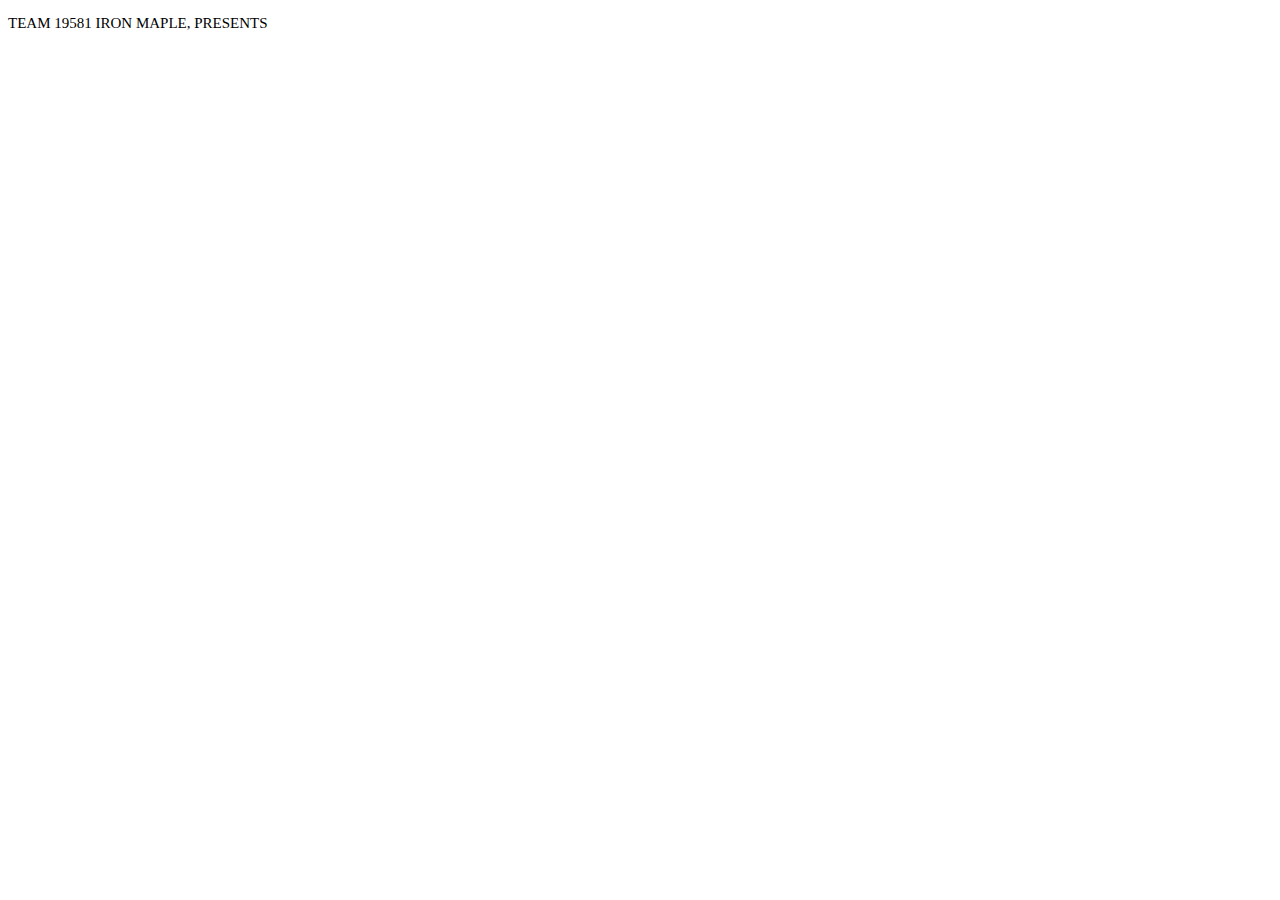
<file: PathSketcher/index.html>
<!DOCTYPE html>
<html lang="en">
<head>
    <meta charset="UTF-8">
    <meta name="viewport" content="width=device-width, initial-scale=1.0">
    <title>PathSketcher for CENTERSTAGE</title>
    <link rel="stylesheet" href="style.css">
</head>
<body>
    <p class="signiture">TEAM 19581 IRON MAPLE, PRESENTS</p>
</body>
<script src="./script.js"></script>
</html>
</file>
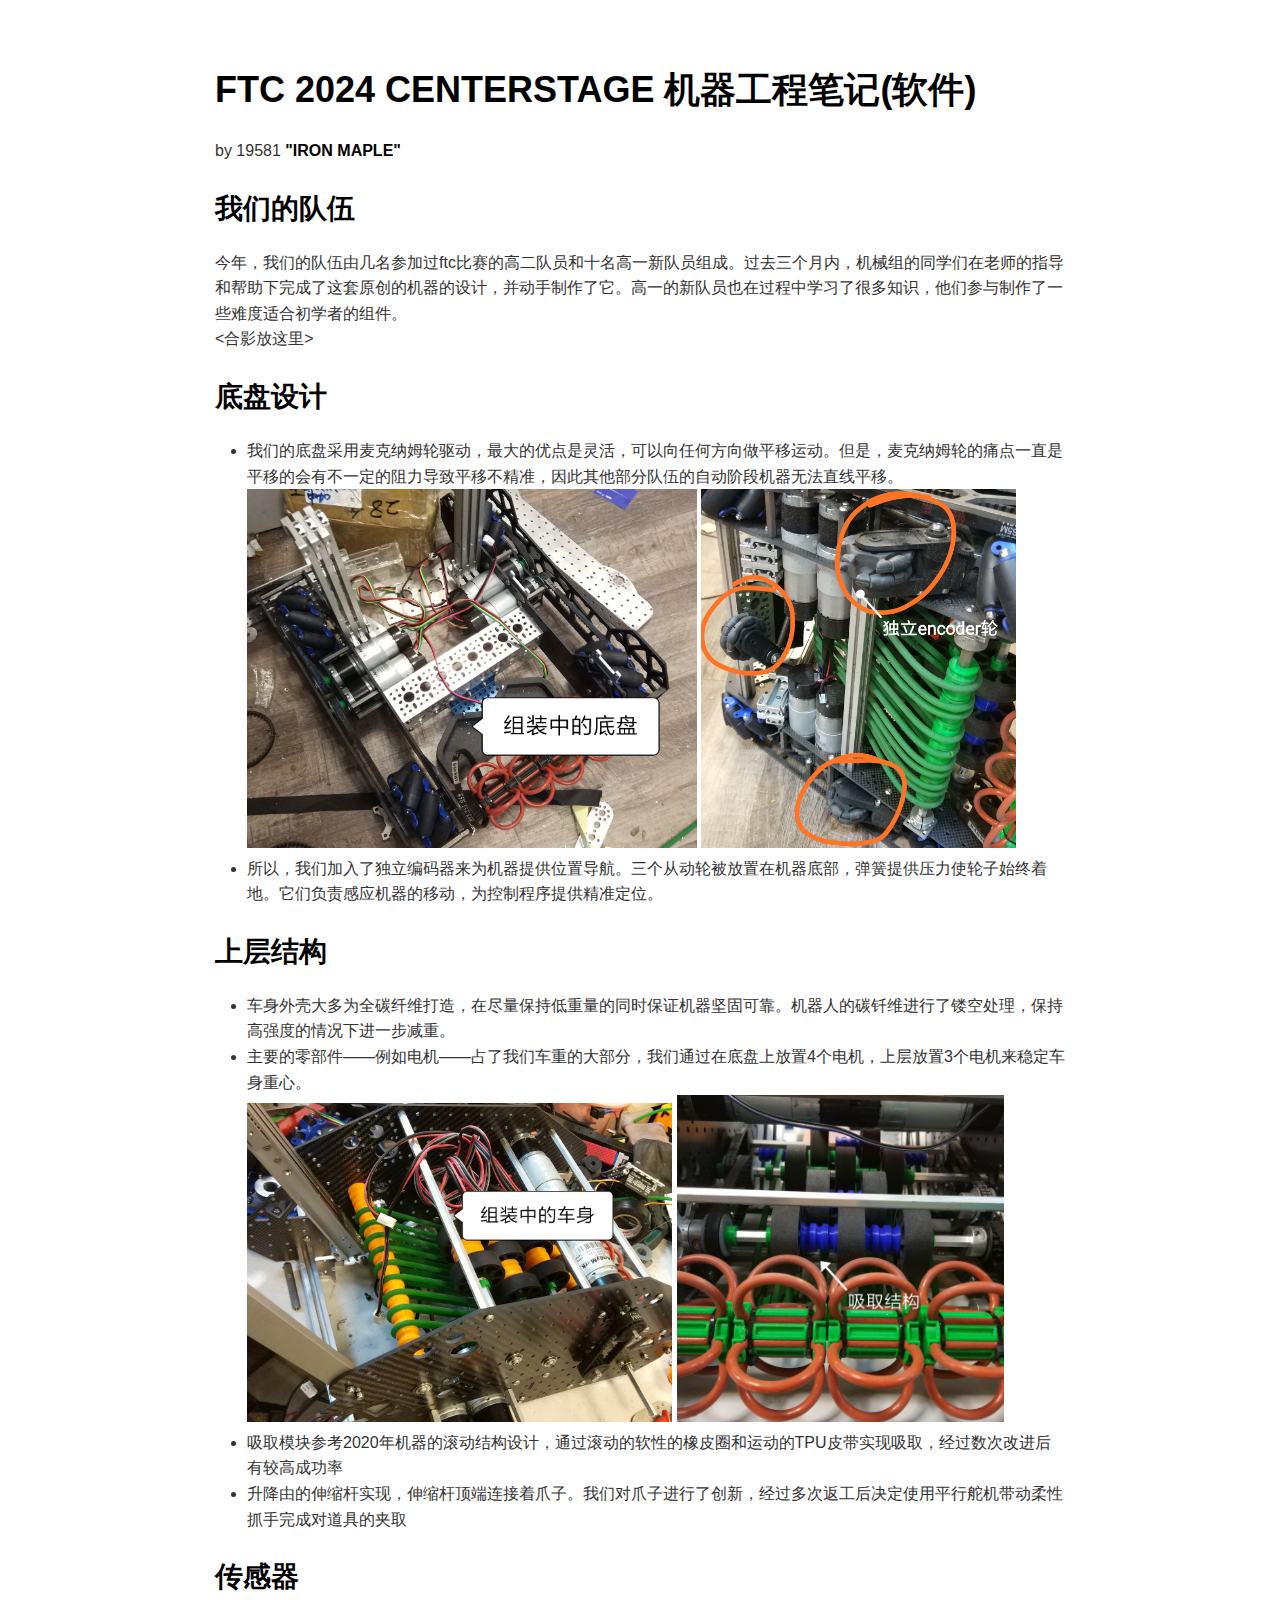
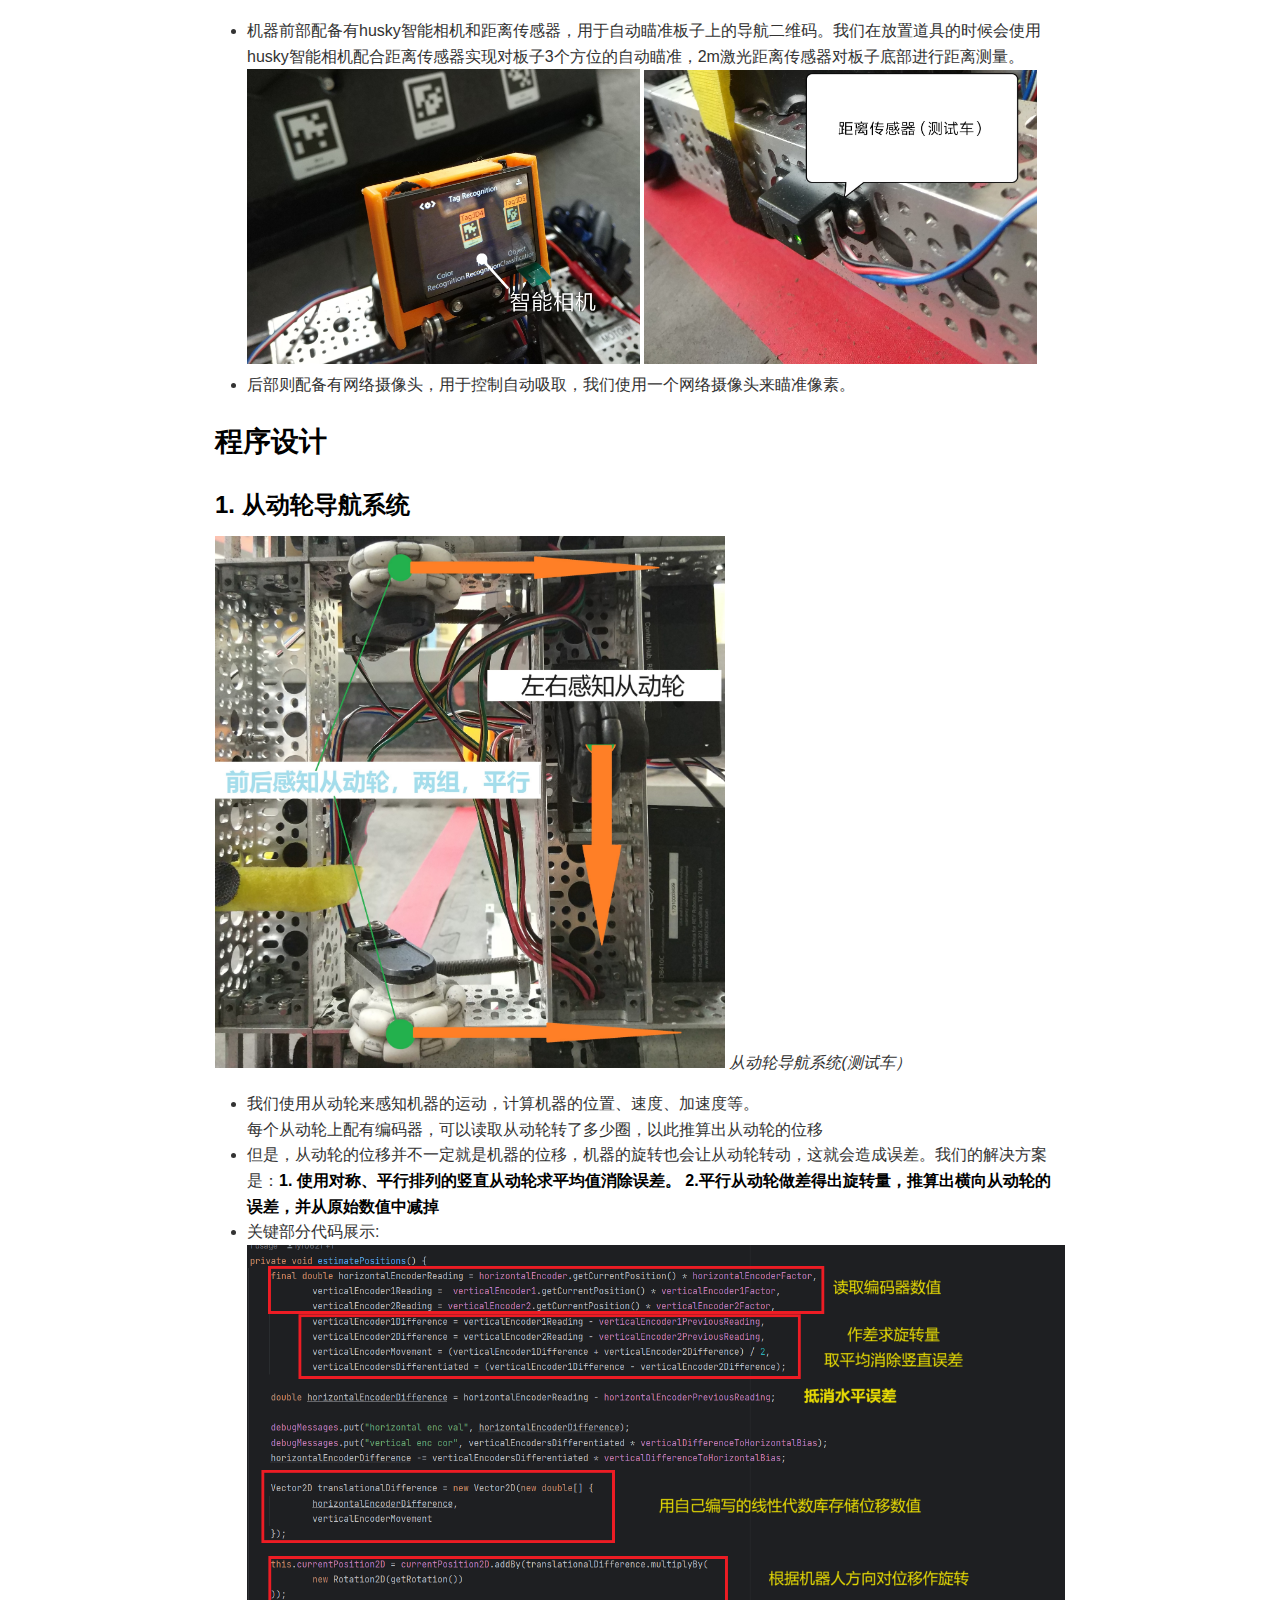
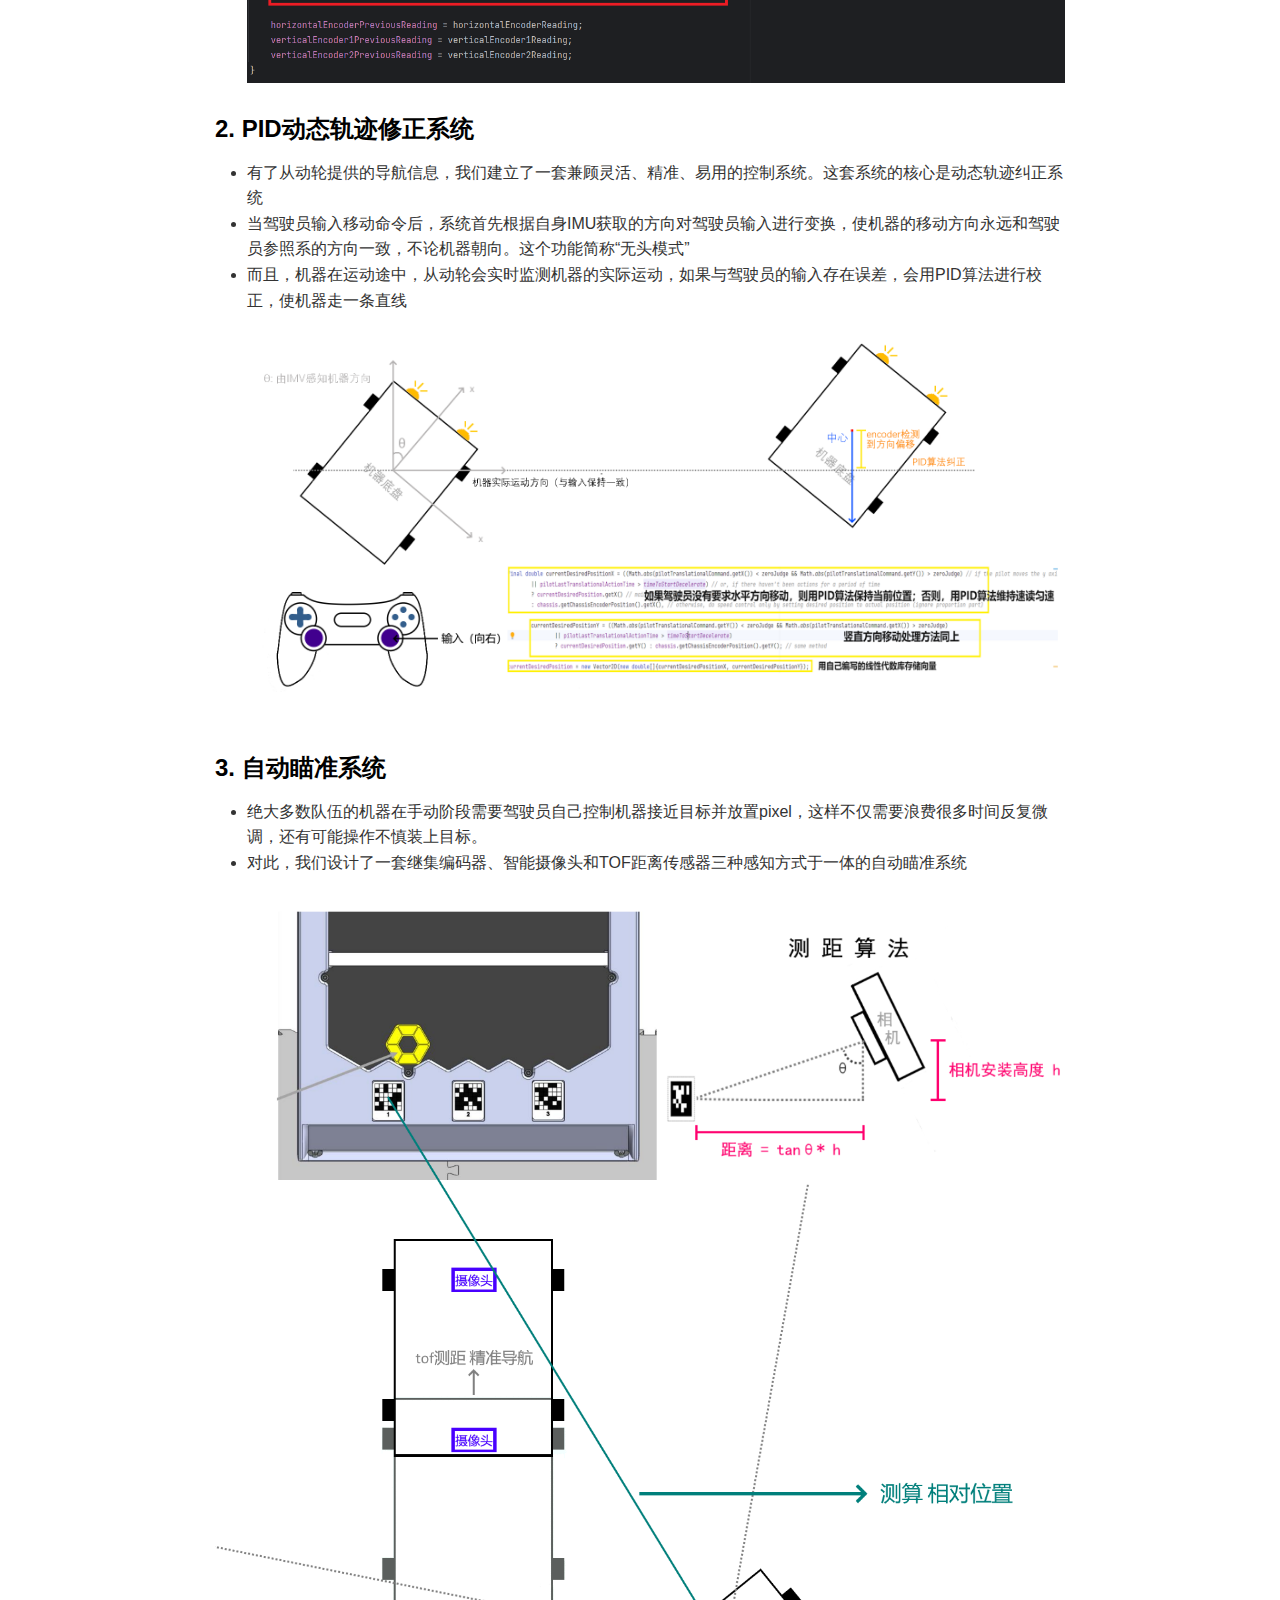
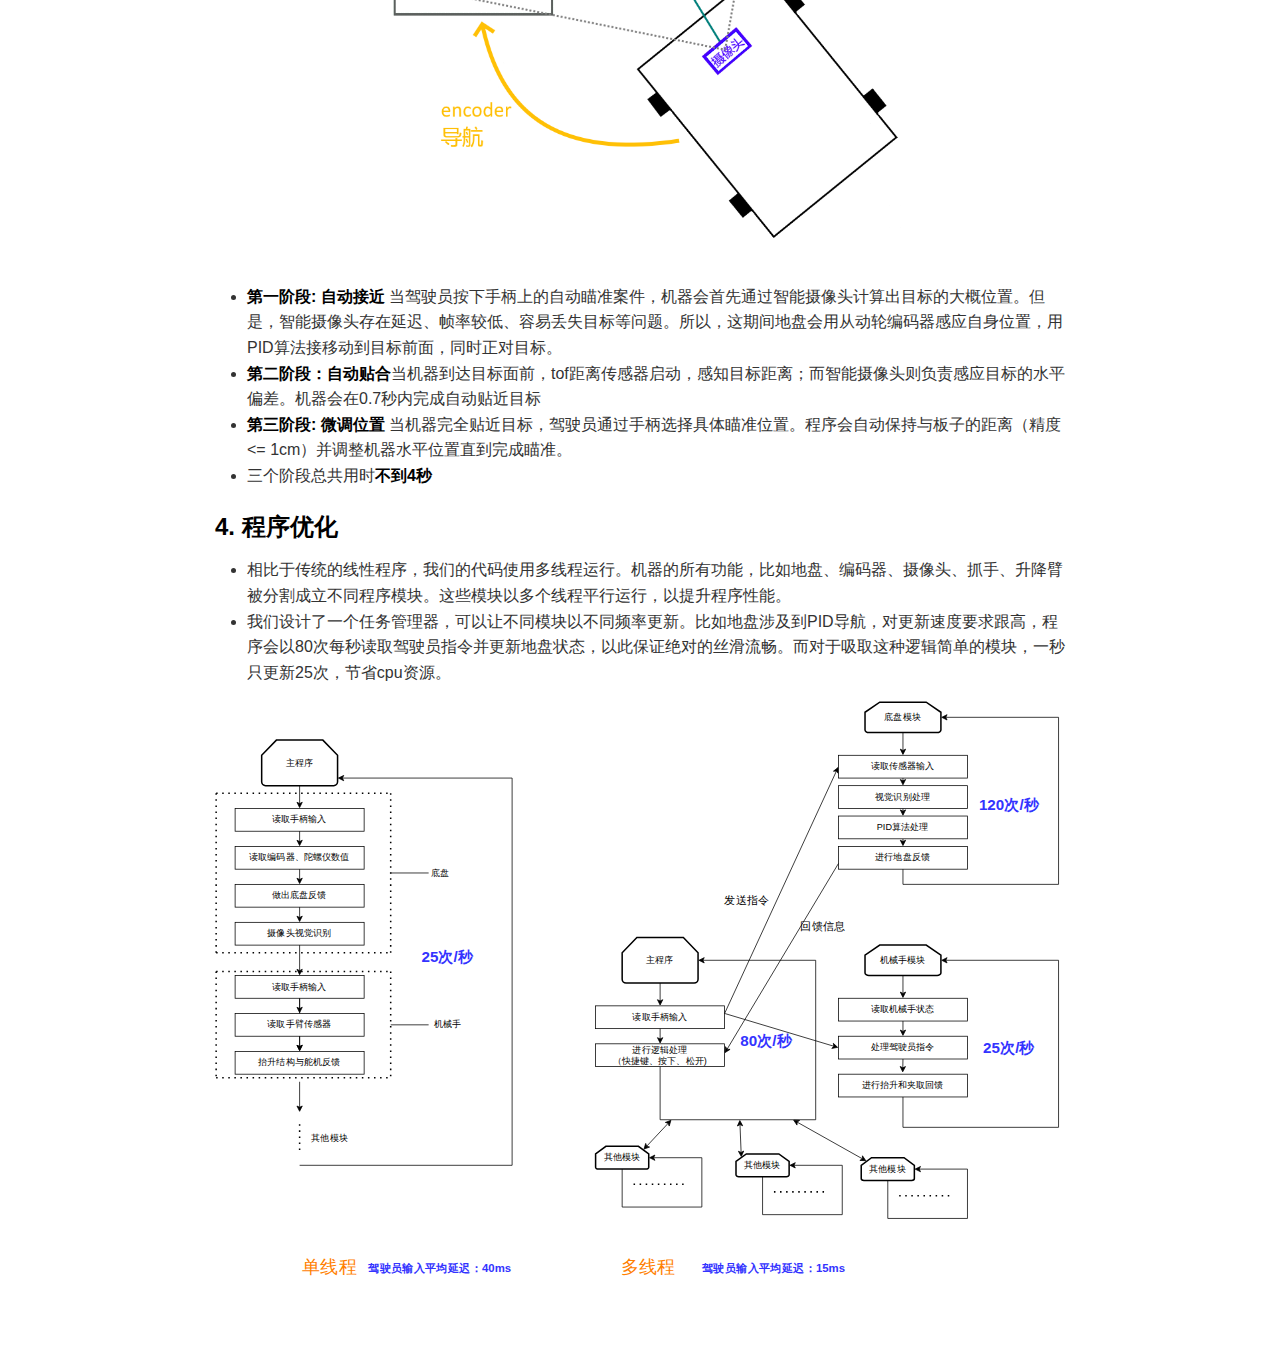
<file: doc/engineering jurnal.html>
<!DOCTYPE html><html><head>
      <title>engineering jurnal</title>
      <meta charset="utf-8">
      <meta name="viewport" content="width=device-width, initial-scale=1.0">
      
      <link rel="stylesheet" href="file:///c:\Users\Sam\.vscode\extensions\shd101wyy.markdown-preview-enhanced-0.8.10\crossnote\dependencies\katex\katex.min.css">
      
      
      
      
      
      <style>
      code[class*=language-],pre[class*=language-]{color:#333;background:0 0;font-family:Consolas,"Liberation Mono",Menlo,Courier,monospace;text-align:left;white-space:pre;word-spacing:normal;word-break:normal;word-wrap:normal;line-height:1.4;-moz-tab-size:8;-o-tab-size:8;tab-size:8;-webkit-hyphens:none;-moz-hyphens:none;-ms-hyphens:none;hyphens:none}pre[class*=language-]{padding:.8em;overflow:auto;border-radius:3px;background:#f5f5f5}:not(pre)>code[class*=language-]{padding:.1em;border-radius:.3em;white-space:normal;background:#f5f5f5}.token.blockquote,.token.comment{color:#969896}.token.cdata{color:#183691}.token.doctype,.token.macro.property,.token.punctuation,.token.variable{color:#333}.token.builtin,.token.important,.token.keyword,.token.operator,.token.rule{color:#a71d5d}.token.attr-value,.token.regex,.token.string,.token.url{color:#183691}.token.atrule,.token.boolean,.token.code,.token.command,.token.constant,.token.entity,.token.number,.token.property,.token.symbol{color:#0086b3}.token.prolog,.token.selector,.token.tag{color:#63a35c}.token.attr-name,.token.class,.token.class-name,.token.function,.token.id,.token.namespace,.token.pseudo-class,.token.pseudo-element,.token.url-reference .token.variable{color:#795da3}.token.entity{cursor:help}.token.title,.token.title .token.punctuation{font-weight:700;color:#1d3e81}.token.list{color:#ed6a43}.token.inserted{background-color:#eaffea;color:#55a532}.token.deleted{background-color:#ffecec;color:#bd2c00}.token.bold{font-weight:700}.token.italic{font-style:italic}.language-json .token.property{color:#183691}.language-markup .token.tag .token.punctuation{color:#333}.language-css .token.function,code.language-css{color:#0086b3}.language-yaml .token.atrule{color:#63a35c}code.language-yaml{color:#183691}.language-ruby .token.function{color:#333}.language-markdown .token.url{color:#795da3}.language-makefile .token.symbol{color:#795da3}.language-makefile .token.variable{color:#183691}.language-makefile .token.builtin{color:#0086b3}.language-bash .token.keyword{color:#0086b3}pre[data-line]{position:relative;padding:1em 0 1em 3em}pre[data-line] .line-highlight-wrapper{position:absolute;top:0;left:0;background-color:transparent;display:block;width:100%}pre[data-line] .line-highlight{position:absolute;left:0;right:0;padding:inherit 0;margin-top:1em;background:hsla(24,20%,50%,.08);background:linear-gradient(to right,hsla(24,20%,50%,.1) 70%,hsla(24,20%,50%,0));pointer-events:none;line-height:inherit;white-space:pre}pre[data-line] .line-highlight:before,pre[data-line] .line-highlight[data-end]:after{content:attr(data-start);position:absolute;top:.4em;left:.6em;min-width:1em;padding:0 .5em;background-color:hsla(24,20%,50%,.4);color:#f4f1ef;font:bold 65%/1.5 sans-serif;text-align:center;vertical-align:.3em;border-radius:999px;text-shadow:none;box-shadow:0 1px #fff}pre[data-line] .line-highlight[data-end]:after{content:attr(data-end);top:auto;bottom:.4em}html body{font-family:'Helvetica Neue',Helvetica,'Segoe UI',Arial,freesans,sans-serif;font-size:16px;line-height:1.6;color:#333;background-color:#fff;overflow:initial;box-sizing:border-box;word-wrap:break-word}html body>:first-child{margin-top:0}html body h1,html body h2,html body h3,html body h4,html body h5,html body h6{line-height:1.2;margin-top:1em;margin-bottom:16px;color:#000}html body h1{font-size:2.25em;font-weight:300;padding-bottom:.3em}html body h2{font-size:1.75em;font-weight:400;padding-bottom:.3em}html body h3{font-size:1.5em;font-weight:500}html body h4{font-size:1.25em;font-weight:600}html body h5{font-size:1.1em;font-weight:600}html body h6{font-size:1em;font-weight:600}html body h1,html body h2,html body h3,html body h4,html body h5{font-weight:600}html body h5{font-size:1em}html body h6{color:#5c5c5c}html body strong{color:#000}html body del{color:#5c5c5c}html body a:not([href]){color:inherit;text-decoration:none}html body a{color:#08c;text-decoration:none}html body a:hover{color:#00a3f5;text-decoration:none}html body img{max-width:100%}html body>p{margin-top:0;margin-bottom:16px;word-wrap:break-word}html body>ol,html body>ul{margin-bottom:16px}html body ol,html body ul{padding-left:2em}html body ol.no-list,html body ul.no-list{padding:0;list-style-type:none}html body ol ol,html body ol ul,html body ul ol,html body ul ul{margin-top:0;margin-bottom:0}html body li{margin-bottom:0}html body li.task-list-item{list-style:none}html body li>p{margin-top:0;margin-bottom:0}html body .task-list-item-checkbox{margin:0 .2em .25em -1.8em;vertical-align:middle}html body .task-list-item-checkbox:hover{cursor:pointer}html body blockquote{margin:16px 0;font-size:inherit;padding:0 15px;color:#5c5c5c;background-color:#f0f0f0;border-left:4px solid #d6d6d6}html body blockquote>:first-child{margin-top:0}html body blockquote>:last-child{margin-bottom:0}html body hr{height:4px;margin:32px 0;background-color:#d6d6d6;border:0 none}html body table{margin:10px 0 15px 0;border-collapse:collapse;border-spacing:0;display:block;width:100%;overflow:auto;word-break:normal;word-break:keep-all}html body table th{font-weight:700;color:#000}html body table td,html body table th{border:1px solid #d6d6d6;padding:6px 13px}html body dl{padding:0}html body dl dt{padding:0;margin-top:16px;font-size:1em;font-style:italic;font-weight:700}html body dl dd{padding:0 16px;margin-bottom:16px}html body code{font-family:Menlo,Monaco,Consolas,'Courier New',monospace;font-size:.85em;color:#000;background-color:#f0f0f0;border-radius:3px;padding:.2em 0}html body code::after,html body code::before{letter-spacing:-.2em;content:'\00a0'}html body pre>code{padding:0;margin:0;word-break:normal;white-space:pre;background:0 0;border:0}html body .highlight{margin-bottom:16px}html body .highlight pre,html body pre{padding:1em;overflow:auto;line-height:1.45;border:#d6d6d6;border-radius:3px}html body .highlight pre{margin-bottom:0;word-break:normal}html body pre code,html body pre tt{display:inline;max-width:initial;padding:0;margin:0;overflow:initial;line-height:inherit;word-wrap:normal;background-color:transparent;border:0}html body pre code:after,html body pre code:before,html body pre tt:after,html body pre tt:before{content:normal}html body blockquote,html body dl,html body ol,html body p,html body pre,html body ul{margin-top:0;margin-bottom:16px}html body kbd{color:#000;border:1px solid #d6d6d6;border-bottom:2px solid #c7c7c7;padding:2px 4px;background-color:#f0f0f0;border-radius:3px}@media print{html body{background-color:#fff}html body h1,html body h2,html body h3,html body h4,html body h5,html body h6{color:#000;page-break-after:avoid}html body blockquote{color:#5c5c5c}html body pre{page-break-inside:avoid}html body table{display:table}html body img{display:block;max-width:100%;max-height:100%}html body code,html body pre{word-wrap:break-word;white-space:pre}}.markdown-preview{width:100%;height:100%;box-sizing:border-box}.markdown-preview ul{list-style:disc}.markdown-preview ul ul{list-style:circle}.markdown-preview ul ul ul{list-style:square}.markdown-preview ol{list-style:decimal}.markdown-preview ol ol,.markdown-preview ul ol{list-style-type:lower-roman}.markdown-preview ol ol ol,.markdown-preview ol ul ol,.markdown-preview ul ol ol,.markdown-preview ul ul ol{list-style-type:lower-alpha}.markdown-preview .newpage,.markdown-preview .pagebreak{page-break-before:always}.markdown-preview pre.line-numbers{position:relative;padding-left:3.8em;counter-reset:linenumber}.markdown-preview pre.line-numbers>code{position:relative}.markdown-preview pre.line-numbers .line-numbers-rows{position:absolute;pointer-events:none;top:1em;font-size:100%;left:0;width:3em;letter-spacing:-1px;border-right:1px solid #999;-webkit-user-select:none;-moz-user-select:none;-ms-user-select:none;user-select:none}.markdown-preview pre.line-numbers .line-numbers-rows>span{pointer-events:none;display:block;counter-increment:linenumber}.markdown-preview pre.line-numbers .line-numbers-rows>span:before{content:counter(linenumber);color:#999;display:block;padding-right:.8em;text-align:right}.markdown-preview .mathjax-exps .MathJax_Display{text-align:center!important}.markdown-preview:not([data-for=preview]) .code-chunk .code-chunk-btn-group{display:none}.markdown-preview:not([data-for=preview]) .code-chunk .status{display:none}.markdown-preview:not([data-for=preview]) .code-chunk .output-div{margin-bottom:16px}.markdown-preview .md-toc{padding:0}.markdown-preview .md-toc .md-toc-link-wrapper .md-toc-link{display:inline;padding:.25rem 0}.markdown-preview .md-toc .md-toc-link-wrapper .md-toc-link div,.markdown-preview .md-toc .md-toc-link-wrapper .md-toc-link p{display:inline}.markdown-preview .md-toc .md-toc-link-wrapper.highlighted .md-toc-link{font-weight:800}.scrollbar-style::-webkit-scrollbar{width:8px}.scrollbar-style::-webkit-scrollbar-track{border-radius:10px;background-color:transparent}.scrollbar-style::-webkit-scrollbar-thumb{border-radius:5px;background-color:rgba(150,150,150,.66);border:4px solid rgba(150,150,150,.66);background-clip:content-box}html body[for=html-export]:not([data-presentation-mode]){position:relative;width:100%;height:100%;top:0;left:0;margin:0;padding:0;overflow:auto}html body[for=html-export]:not([data-presentation-mode]) .markdown-preview{position:relative;top:0;min-height:100vh}@media screen and (min-width:914px){html body[for=html-export]:not([data-presentation-mode]) .markdown-preview{padding:2em calc(50% - 457px + 2em)}}@media screen and (max-width:914px){html body[for=html-export]:not([data-presentation-mode]) .markdown-preview{padding:2em}}@media screen and (max-width:450px){html body[for=html-export]:not([data-presentation-mode]) .markdown-preview{font-size:14px!important;padding:1em}}@media print{html body[for=html-export]:not([data-presentation-mode]) #sidebar-toc-btn{display:none}}html body[for=html-export]:not([data-presentation-mode]) #sidebar-toc-btn{position:fixed;bottom:8px;left:8px;font-size:28px;cursor:pointer;color:inherit;z-index:99;width:32px;text-align:center;opacity:.4}html body[for=html-export]:not([data-presentation-mode])[html-show-sidebar-toc] #sidebar-toc-btn{opacity:1}html body[for=html-export]:not([data-presentation-mode])[html-show-sidebar-toc] .md-sidebar-toc{position:fixed;top:0;left:0;width:300px;height:100%;padding:32px 0 48px 0;font-size:14px;box-shadow:0 0 4px rgba(150,150,150,.33);box-sizing:border-box;overflow:auto;background-color:inherit}html body[for=html-export]:not([data-presentation-mode])[html-show-sidebar-toc] .md-sidebar-toc::-webkit-scrollbar{width:8px}html body[for=html-export]:not([data-presentation-mode])[html-show-sidebar-toc] .md-sidebar-toc::-webkit-scrollbar-track{border-radius:10px;background-color:transparent}html body[for=html-export]:not([data-presentation-mode])[html-show-sidebar-toc] .md-sidebar-toc::-webkit-scrollbar-thumb{border-radius:5px;background-color:rgba(150,150,150,.66);border:4px solid rgba(150,150,150,.66);background-clip:content-box}html body[for=html-export]:not([data-presentation-mode])[html-show-sidebar-toc] .md-sidebar-toc a{text-decoration:none}html body[for=html-export]:not([data-presentation-mode])[html-show-sidebar-toc] .md-sidebar-toc .md-toc{padding:0 16px}html body[for=html-export]:not([data-presentation-mode])[html-show-sidebar-toc] .md-sidebar-toc .md-toc .md-toc-link-wrapper .md-toc-link{display:inline;padding:.25rem 0}html body[for=html-export]:not([data-presentation-mode])[html-show-sidebar-toc] .md-sidebar-toc .md-toc .md-toc-link-wrapper .md-toc-link div,html body[for=html-export]:not([data-presentation-mode])[html-show-sidebar-toc] .md-sidebar-toc .md-toc .md-toc-link-wrapper .md-toc-link p{display:inline}html body[for=html-export]:not([data-presentation-mode])[html-show-sidebar-toc] .md-sidebar-toc .md-toc .md-toc-link-wrapper.highlighted .md-toc-link{font-weight:800}html body[for=html-export]:not([data-presentation-mode])[html-show-sidebar-toc] .markdown-preview{left:300px;width:calc(100% - 300px);padding:2em calc(50% - 457px - 300px / 2);margin:0;box-sizing:border-box}@media screen and (max-width:1274px){html body[for=html-export]:not([data-presentation-mode])[html-show-sidebar-toc] .markdown-preview{padding:2em}}@media screen and (max-width:450px){html body[for=html-export]:not([data-presentation-mode])[html-show-sidebar-toc] .markdown-preview{width:100%}}html body[for=html-export]:not([data-presentation-mode]):not([html-show-sidebar-toc]) .markdown-preview{left:50%;transform:translateX(-50%)}html body[for=html-export]:not([data-presentation-mode]):not([html-show-sidebar-toc]) .md-sidebar-toc{display:none}
/* Please visit the URL below for more information: */
/*   https://shd101wyy.github.io/markdown-preview-enhanced/#/customize-css */

      </style>
      <!-- The content below will be included at the end of the <head> element. --><script type="text/javascript">
  document.addEventListener("DOMContentLoaded", function () {
    // your code here
  });
</script></head><body for="html-export">
    
    
      <div class="crossnote markdown-preview  ">
      
<h1 id="ftc-2024-centerstage-机器工程笔记软件">FTC 2024 CENTERSTAGE 机器工程笔记(软件) </h1>
<p>by 19581 <strong>"IRON MAPLE"</strong></p>
<h2 id="我们的队伍">我们的队伍 </h2>
<p>今年，我们的队伍由几名参加过ftc比赛的高二队员和十名高一新队员组成。过去三个月内，机械组的同学们在老师的指导和帮助下完成了这套原创的机器的设计，并动手制作了它。高一的新队员也在过程中学习了很多知识，他们参与制作了一些难度适合初学者的组件。<br>
&lt;合影放这里&gt;</p>
<h2 id="底盘设计">底盘设计 </h2>
<ul>
<li>我们的底盘采用麦克纳姆轮驱动，最大的优点是灵活，可以向任何方向做平移运动。但是，麦克纳姆轮的痛点一直是平移的会有不一定的阻力导致平移不精准，因此其他部分队伍的自动阶段机器无法直线平移。<br>
<img src="wheels-1.jpg" width="55%"> <img src="media/encoders.jpg" width="38.5%"></li>
<li>所以，我们加入了独立编码器来为机器提供位置导航。三个从动轮被放置在机器底部，弹簧提供压力使轮子始终着地。它们负责感应机器的移动，为控制程序提供精准定位。</li>
</ul>
<h2 id="上层结构">上层结构 </h2>
<ul>
<li>车身外壳大多为全碳纤维打造，在尽量保持低重量的同时保证机器坚固可靠。机器人的碳钎维进行了镂空处理，保持高强度的情况下进一步减重。</li>
<li>主要的零部件——例如电机——占了我们车重的大部分，我们通过在底盘上放置4个电机，上层放置3个电机来稳定车身重心。<br>
<img src="media/body.jpg" width="52%"> <img src="intake.jpg" width="40%"></li>
<li>吸取模块参考2020年机器的滚动结构设计，通过滚动的软性的橡皮圈和运动的TPU皮带实现吸取，经过数次改进后有较高成功率</li>
<li>升降由的伸缩杆实现，伸缩杆顶端连接着爪子。我们对爪子进行了创新，经过多次返工后决定使用平行舵机带动柔性抓手完成对道具的夹取</li>
</ul>
<h2 id="传感器">传感器 </h2>
<ul>
<li>机器前部配备有husky智能相机和距离传感器，用于自动瞄准板子上的导航二维码。我们在放置道具的时候会使用husky智能相机配合距离传感器实现对板子3个方位的自动瞄准，2m激光距离传感器对板子底部进行距离测量。<br>
<img src="camera.jpg" width="48%"> <img src="tof sensor.jpg" width="48%"></li>
<li>后部则配备有网络摄像头，用于控制自动吸取，我们使用一个网络摄像头来瞄准像素。</li>
</ul>
<h2 id="程序设计">程序设计 </h2>
<h3 id="1-从动轮导航系统">1. 从动轮导航系统 </h3>
<p><img src="encoder algorithm.jpg" width="60%"> <em>从动轮导航系统(测试车）</em></p>
<ul>
<li>我们使用从动轮来感知机器的运动，计算机器的位置、速度、加速度等。<br>
每个从动轮上配有编码器，可以读取从动轮转了多少圈，以此推算出从动轮的位移</li>
<li>但是，从动轮的位移并不一定就是机器的位移，机器的旋转也会让从动轮转动，这就会造成误差。我们的解决方案是：<strong>1. 使用对称、平行排列的竖直从动轮求平均值消除误差。 2.平行从动轮做差得出旋转量，推算出横向从动轮的误差，并从原始数值中减掉</strong></li>
<li>关键部分代码展示:<br>
<img src="encoder%20code%20preview.png" alt="Alt text"></li>
</ul>
<h3 id="2-pid动态轨迹修正系统">2. PID动态轨迹修正系统 </h3>
<ul>
<li>
<p>有了从动轮提供的导航信息，我们建立了一套兼顾灵活、精准、易用的控制系统。这套系统的核心是动态轨迹纠正系统</p>
</li>
<li>
<p>当驾驶员输入移动命令后，系统首先根据自身IMU获取的方向对驾驶员输入进行变换，使机器的移动方向永远和驾驶员参照系的方向一致，不论机器朝向。这个功能简称“无头模式”</p>
</li>
<li>
<p>而且，机器在运动途中，从动轮会实时监测机器的实际运动，如果与驾驶员的输入存在误差，会用PID算法进行校正，使机器走一条直线<br>
<img src="encoder-assisted%20drive-1.png" alt="Alt text"></p>
</li>
</ul>
<h3 id="3-自动瞄准系统">3. 自动瞄准系统 </h3>
<ul>
<li>绝大多数队伍的机器在手动阶段需要驾驶员自己控制机器接近目标并放置pixel，这样不仅需要浪费很多时间反复微调，还有可能操作不慎装上目标。</li>
<li>对此，我们设计了一套继集编码器、智能摄像头和TOF距离传感器三种感知方式于一体的自动瞄准系统</li>
</ul>
<p><img src="visual%20nav.png" alt="Alt text"></p>
<ul>
<li><strong>第一阶段: 自动接近</strong> 当驾驶员按下手柄上的自动瞄准案件，机器会首先通过智能摄像头计算出目标的大概位置。但是，智能摄像头存在延迟、帧率较低、容易丢失目标等问题。所以，这期间地盘会用从动轮编码器感应自身位置，用PID算法接移动到目标前面，同时正对目标。</li>
<li><strong>第二阶段：自动贴合</strong>当机器到达目标面前，tof距离传感器启动，感知目标距离；而智能摄像头则负责感应目标的水平偏差。机器会在0.7秒内完成自动贴近目标</li>
<li><strong>第三阶段: 微调位置</strong> 当机器完全贴近目标，驾驶员通过手柄选择具体瞄准位置。程序会自动保持与板子的距离（精度 &lt;= 1cm）并调整机器水平位置直到完成瞄准。</li>
<li>三个阶段总共用时<strong>不到4秒</strong></li>
</ul>
<h3 id="4-程序优化">4. 程序优化 </h3>
<ul>
<li>相比于传统的线性程序，我们的代码使用多线程运行。机器的所有功能，比如地盘、编码器、摄像头、抓手、升降臂被分割成立不同程序模块。这些模块以多个线程平行运行，以提升程序性能。</li>
<li>我们设计了一个任务管理器，可以让不同模块以不同频率更新。比如地盘涉及到PID导航，对更新速度要求跟高，程序会以80次每秒读取驾驶员指令并更新地盘状态，以此保证绝对的丝滑流畅。而对于吸取这种逻辑简单的模块，一秒只更新25次，节省cpu资源。</li>
</ul>
<p><img src="[data-uri]" alt="Alt text"></p>

      </div>
      
      
    
    
    
    
    
    
  
    </body></html>
</file>
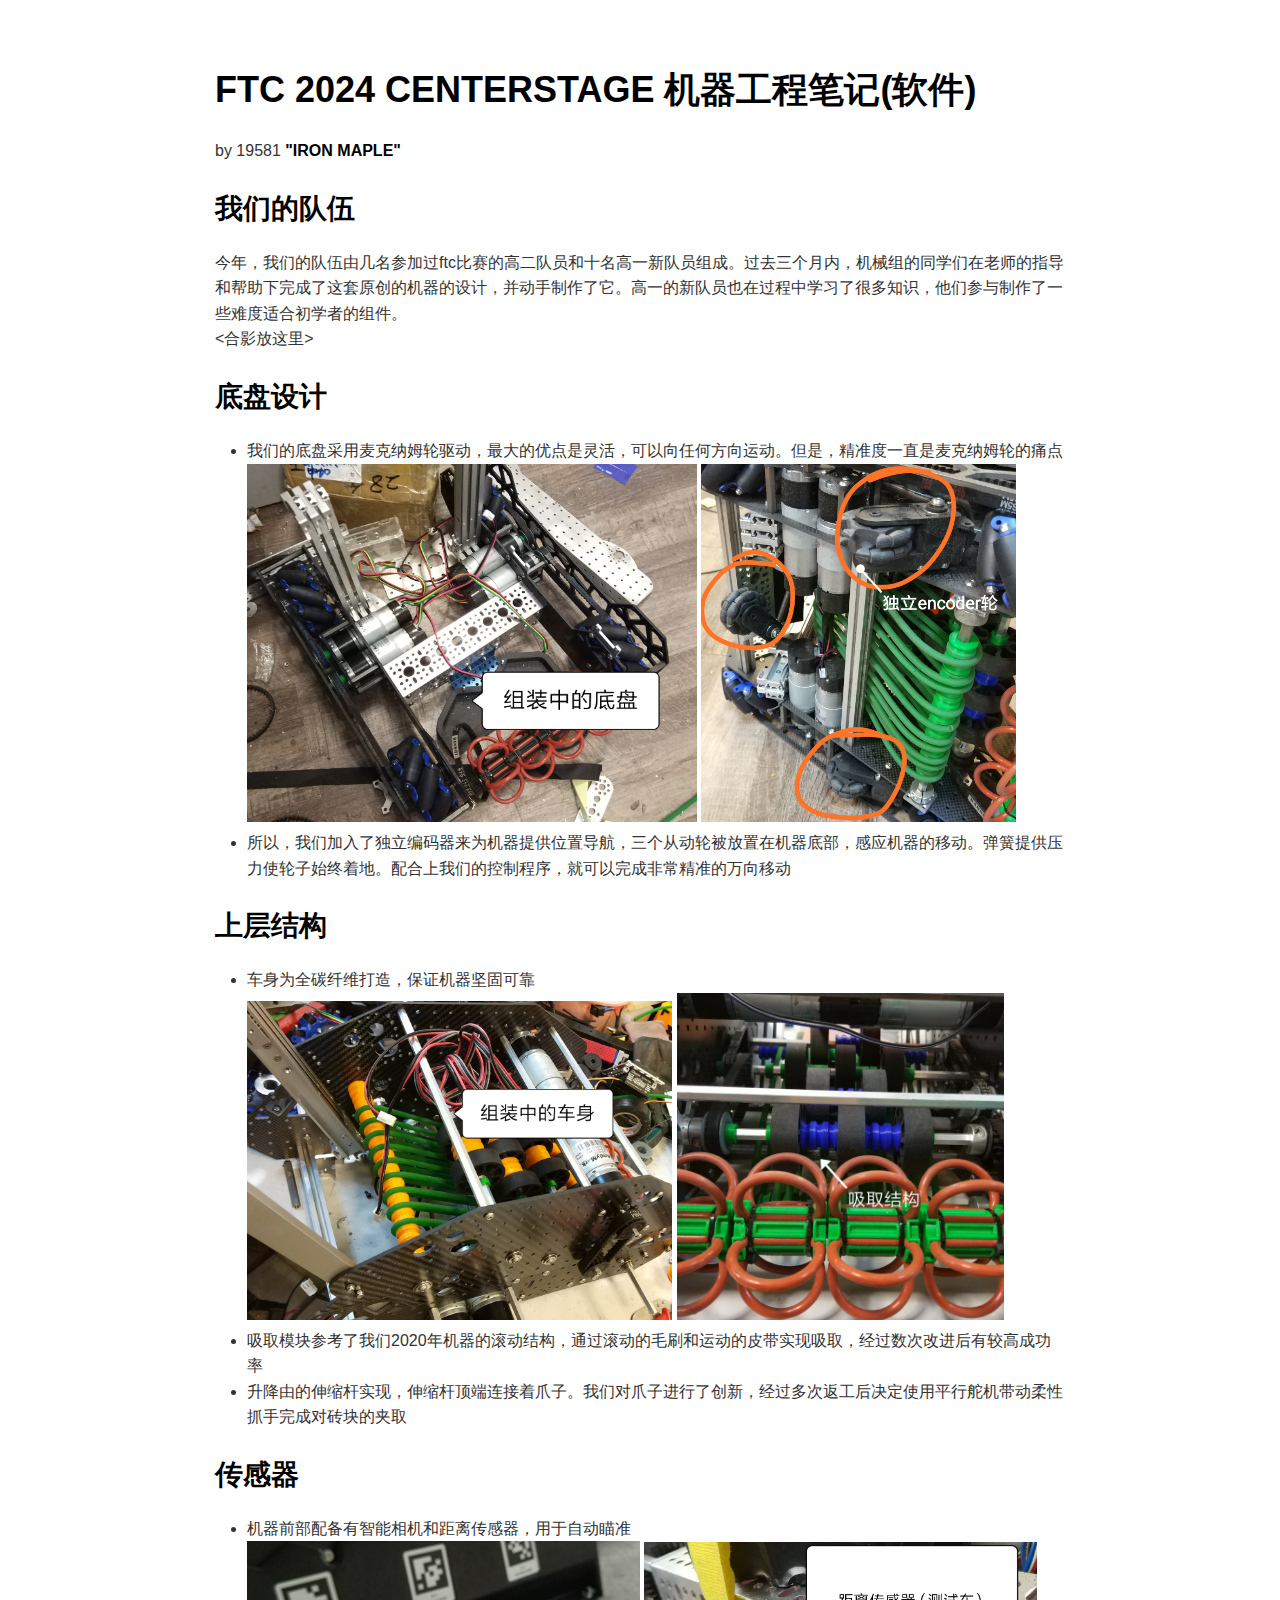
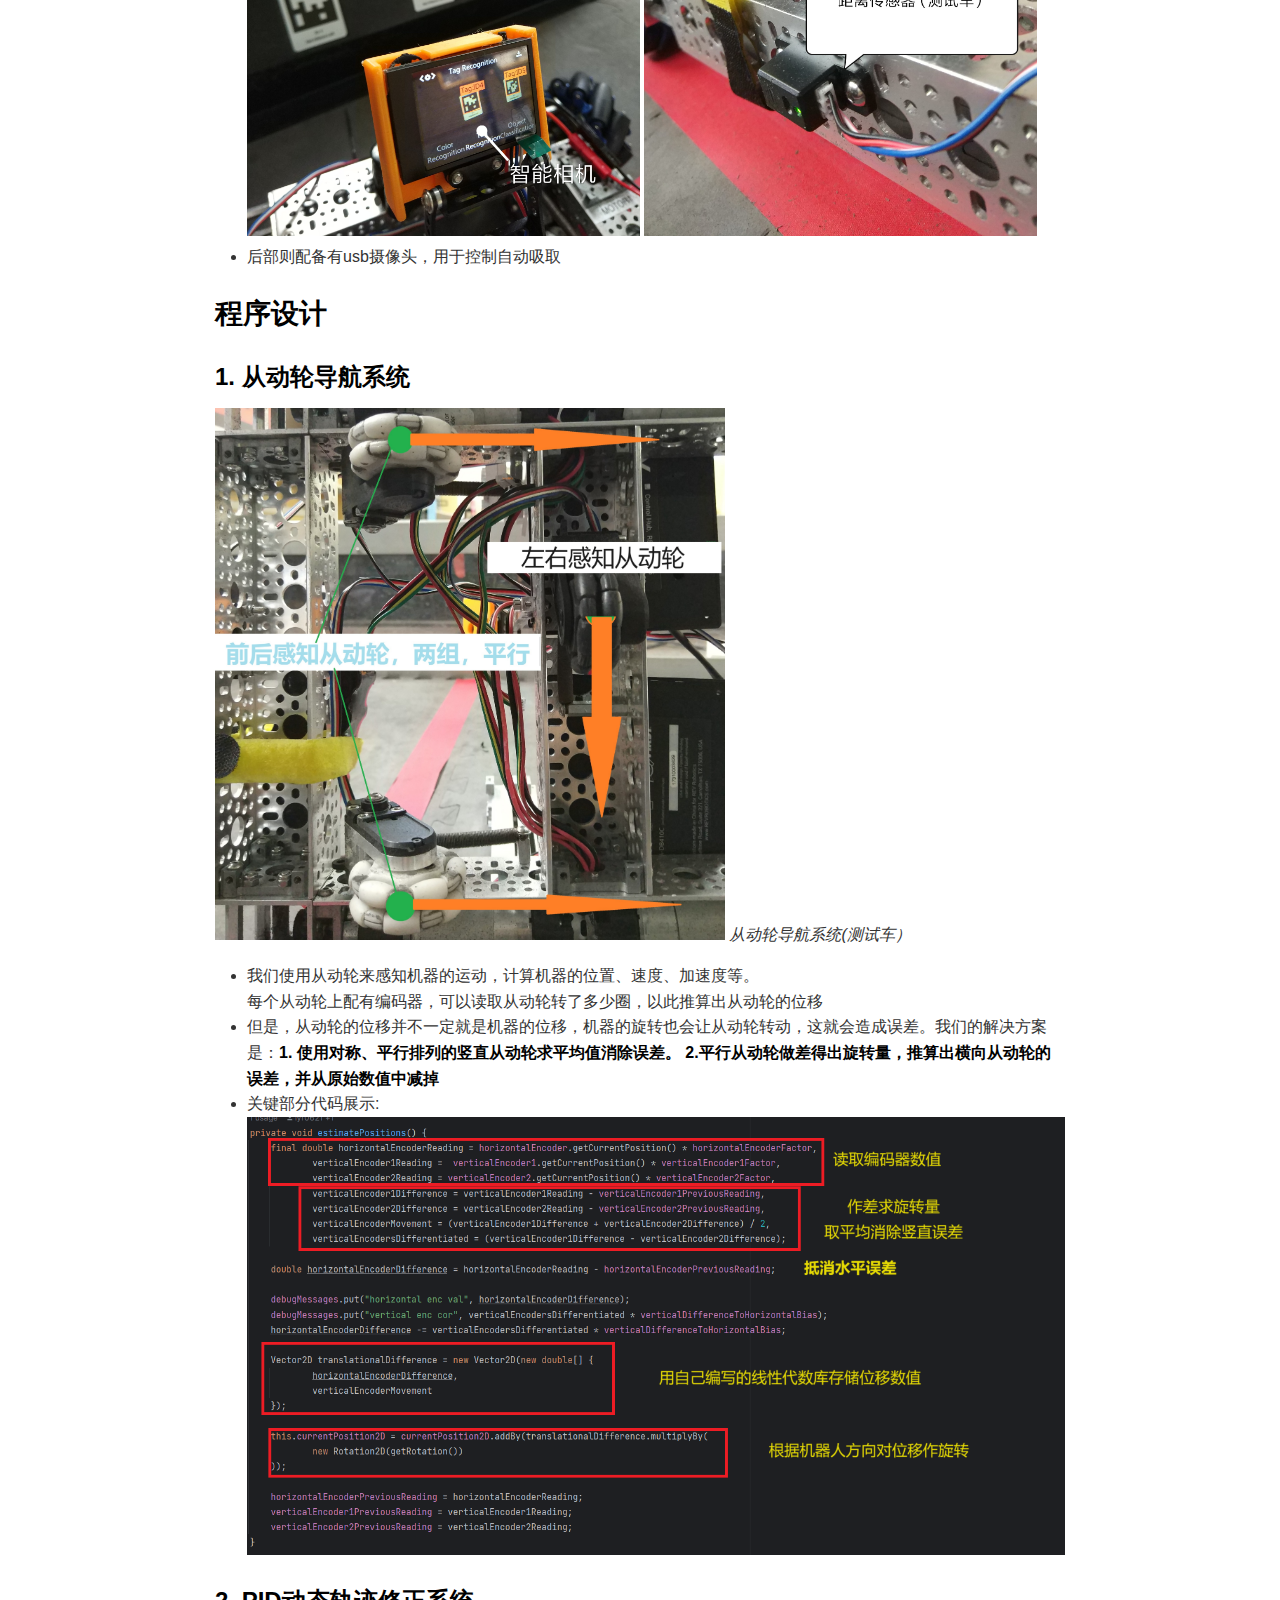
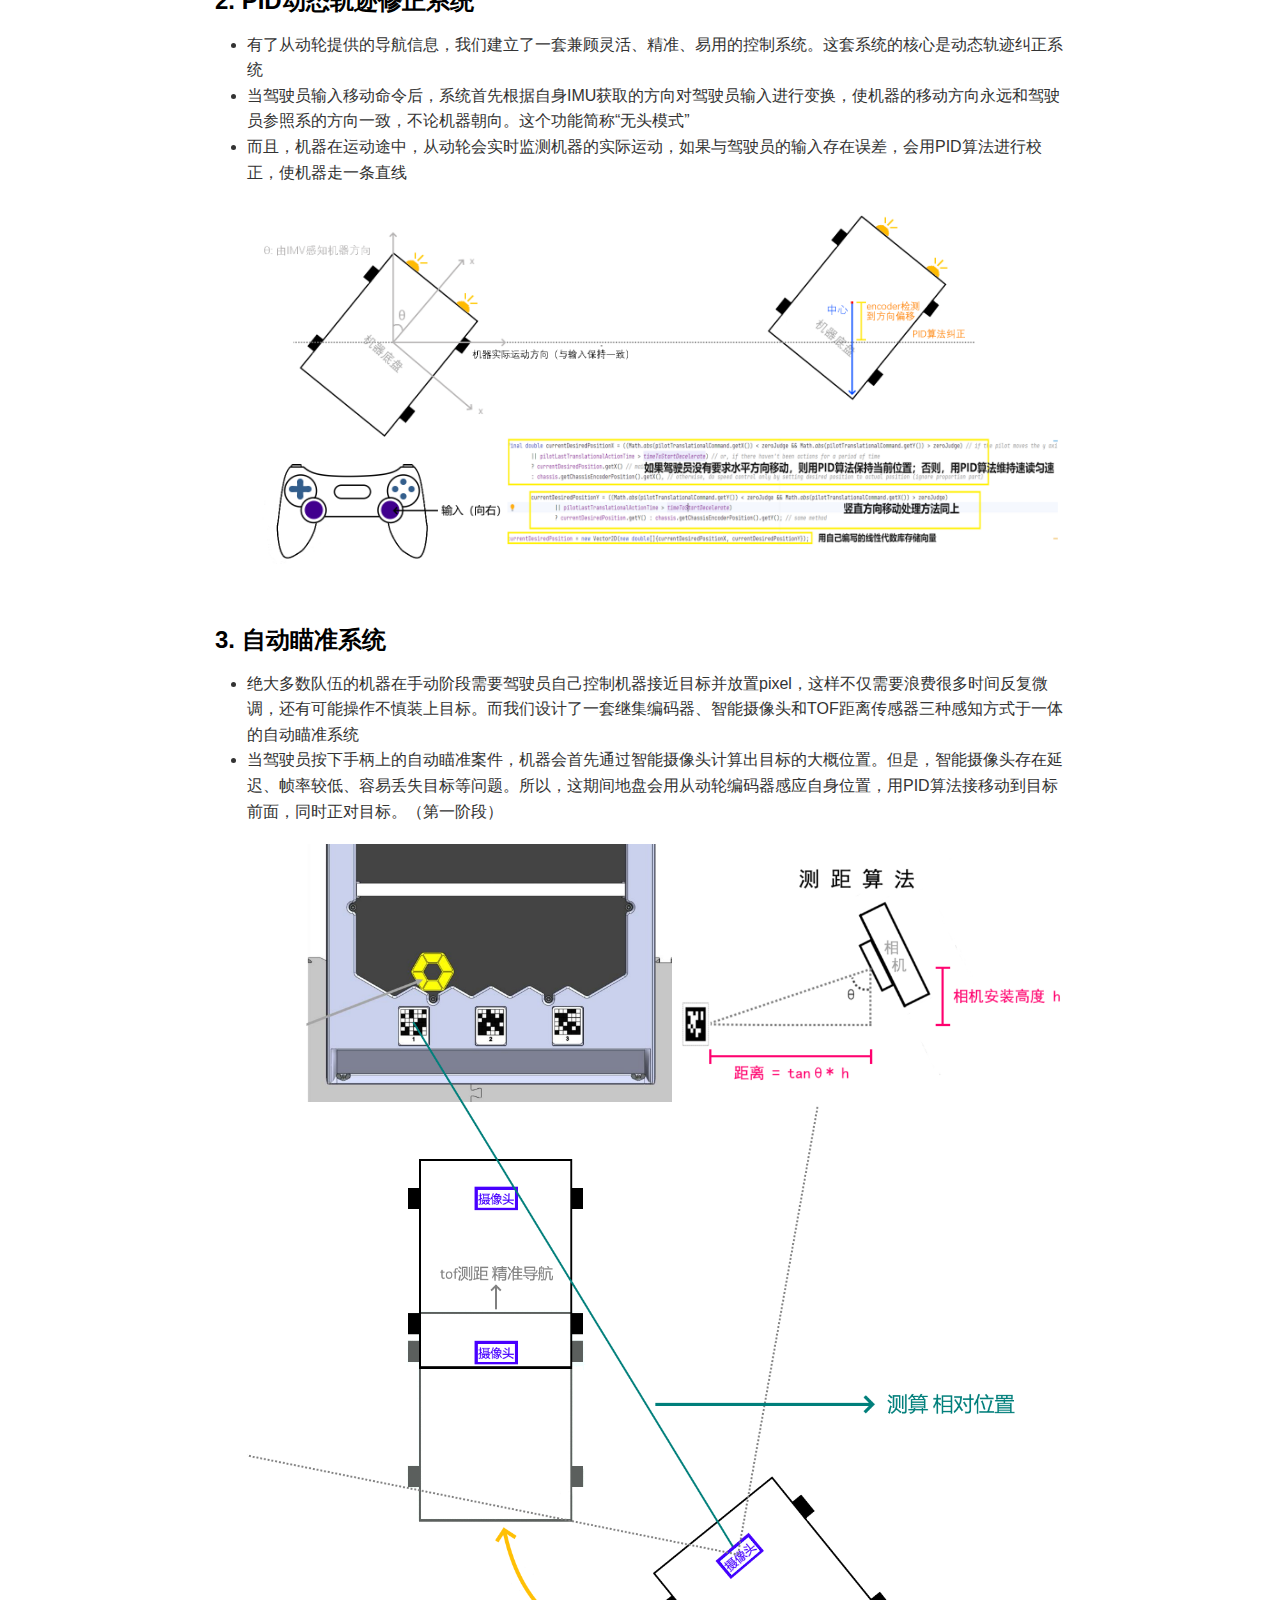
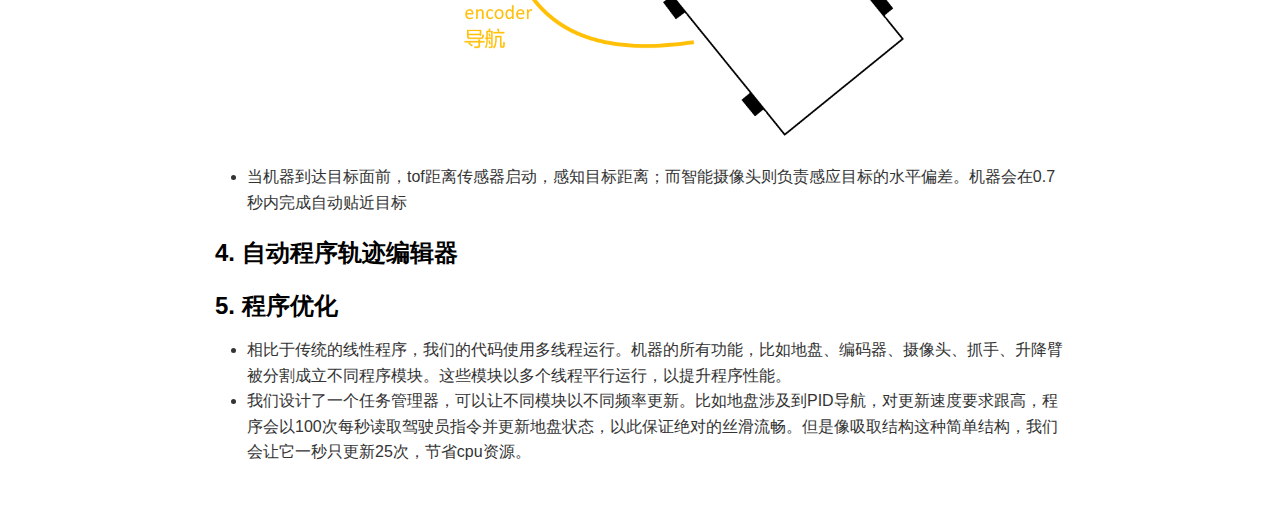
<file: doc/工程笔记.html>
<!DOCTYPE html><html><head>
      <title>工程笔记</title>
      <meta charset="utf-8">
      <meta name="viewport" content="width=device-width, initial-scale=1.0">
      
      <link rel="stylesheet" href="file:///c:\Users\Sam\.vscode\extensions\shd101wyy.markdown-preview-enhanced-0.8.10\crossnote\dependencies\katex\katex.min.css">
      
      
      
      
      
      <style>
      code[class*=language-],pre[class*=language-]{color:#333;background:0 0;font-family:Consolas,"Liberation Mono",Menlo,Courier,monospace;text-align:left;white-space:pre;word-spacing:normal;word-break:normal;word-wrap:normal;line-height:1.4;-moz-tab-size:8;-o-tab-size:8;tab-size:8;-webkit-hyphens:none;-moz-hyphens:none;-ms-hyphens:none;hyphens:none}pre[class*=language-]{padding:.8em;overflow:auto;border-radius:3px;background:#f5f5f5}:not(pre)>code[class*=language-]{padding:.1em;border-radius:.3em;white-space:normal;background:#f5f5f5}.token.blockquote,.token.comment{color:#969896}.token.cdata{color:#183691}.token.doctype,.token.macro.property,.token.punctuation,.token.variable{color:#333}.token.builtin,.token.important,.token.keyword,.token.operator,.token.rule{color:#a71d5d}.token.attr-value,.token.regex,.token.string,.token.url{color:#183691}.token.atrule,.token.boolean,.token.code,.token.command,.token.constant,.token.entity,.token.number,.token.property,.token.symbol{color:#0086b3}.token.prolog,.token.selector,.token.tag{color:#63a35c}.token.attr-name,.token.class,.token.class-name,.token.function,.token.id,.token.namespace,.token.pseudo-class,.token.pseudo-element,.token.url-reference .token.variable{color:#795da3}.token.entity{cursor:help}.token.title,.token.title .token.punctuation{font-weight:700;color:#1d3e81}.token.list{color:#ed6a43}.token.inserted{background-color:#eaffea;color:#55a532}.token.deleted{background-color:#ffecec;color:#bd2c00}.token.bold{font-weight:700}.token.italic{font-style:italic}.language-json .token.property{color:#183691}.language-markup .token.tag .token.punctuation{color:#333}.language-css .token.function,code.language-css{color:#0086b3}.language-yaml .token.atrule{color:#63a35c}code.language-yaml{color:#183691}.language-ruby .token.function{color:#333}.language-markdown .token.url{color:#795da3}.language-makefile .token.symbol{color:#795da3}.language-makefile .token.variable{color:#183691}.language-makefile .token.builtin{color:#0086b3}.language-bash .token.keyword{color:#0086b3}pre[data-line]{position:relative;padding:1em 0 1em 3em}pre[data-line] .line-highlight-wrapper{position:absolute;top:0;left:0;background-color:transparent;display:block;width:100%}pre[data-line] .line-highlight{position:absolute;left:0;right:0;padding:inherit 0;margin-top:1em;background:hsla(24,20%,50%,.08);background:linear-gradient(to right,hsla(24,20%,50%,.1) 70%,hsla(24,20%,50%,0));pointer-events:none;line-height:inherit;white-space:pre}pre[data-line] .line-highlight:before,pre[data-line] .line-highlight[data-end]:after{content:attr(data-start);position:absolute;top:.4em;left:.6em;min-width:1em;padding:0 .5em;background-color:hsla(24,20%,50%,.4);color:#f4f1ef;font:bold 65%/1.5 sans-serif;text-align:center;vertical-align:.3em;border-radius:999px;text-shadow:none;box-shadow:0 1px #fff}pre[data-line] .line-highlight[data-end]:after{content:attr(data-end);top:auto;bottom:.4em}html body{font-family:'Helvetica Neue',Helvetica,'Segoe UI',Arial,freesans,sans-serif;font-size:16px;line-height:1.6;color:#333;background-color:#fff;overflow:initial;box-sizing:border-box;word-wrap:break-word}html body>:first-child{margin-top:0}html body h1,html body h2,html body h3,html body h4,html body h5,html body h6{line-height:1.2;margin-top:1em;margin-bottom:16px;color:#000}html body h1{font-size:2.25em;font-weight:300;padding-bottom:.3em}html body h2{font-size:1.75em;font-weight:400;padding-bottom:.3em}html body h3{font-size:1.5em;font-weight:500}html body h4{font-size:1.25em;font-weight:600}html body h5{font-size:1.1em;font-weight:600}html body h6{font-size:1em;font-weight:600}html body h1,html body h2,html body h3,html body h4,html body h5{font-weight:600}html body h5{font-size:1em}html body h6{color:#5c5c5c}html body strong{color:#000}html body del{color:#5c5c5c}html body a:not([href]){color:inherit;text-decoration:none}html body a{color:#08c;text-decoration:none}html body a:hover{color:#00a3f5;text-decoration:none}html body img{max-width:100%}html body>p{margin-top:0;margin-bottom:16px;word-wrap:break-word}html body>ol,html body>ul{margin-bottom:16px}html body ol,html body ul{padding-left:2em}html body ol.no-list,html body ul.no-list{padding:0;list-style-type:none}html body ol ol,html body ol ul,html body ul ol,html body ul ul{margin-top:0;margin-bottom:0}html body li{margin-bottom:0}html body li.task-list-item{list-style:none}html body li>p{margin-top:0;margin-bottom:0}html body .task-list-item-checkbox{margin:0 .2em .25em -1.8em;vertical-align:middle}html body .task-list-item-checkbox:hover{cursor:pointer}html body blockquote{margin:16px 0;font-size:inherit;padding:0 15px;color:#5c5c5c;background-color:#f0f0f0;border-left:4px solid #d6d6d6}html body blockquote>:first-child{margin-top:0}html body blockquote>:last-child{margin-bottom:0}html body hr{height:4px;margin:32px 0;background-color:#d6d6d6;border:0 none}html body table{margin:10px 0 15px 0;border-collapse:collapse;border-spacing:0;display:block;width:100%;overflow:auto;word-break:normal;word-break:keep-all}html body table th{font-weight:700;color:#000}html body table td,html body table th{border:1px solid #d6d6d6;padding:6px 13px}html body dl{padding:0}html body dl dt{padding:0;margin-top:16px;font-size:1em;font-style:italic;font-weight:700}html body dl dd{padding:0 16px;margin-bottom:16px}html body code{font-family:Menlo,Monaco,Consolas,'Courier New',monospace;font-size:.85em;color:#000;background-color:#f0f0f0;border-radius:3px;padding:.2em 0}html body code::after,html body code::before{letter-spacing:-.2em;content:'\00a0'}html body pre>code{padding:0;margin:0;word-break:normal;white-space:pre;background:0 0;border:0}html body .highlight{margin-bottom:16px}html body .highlight pre,html body pre{padding:1em;overflow:auto;line-height:1.45;border:#d6d6d6;border-radius:3px}html body .highlight pre{margin-bottom:0;word-break:normal}html body pre code,html body pre tt{display:inline;max-width:initial;padding:0;margin:0;overflow:initial;line-height:inherit;word-wrap:normal;background-color:transparent;border:0}html body pre code:after,html body pre code:before,html body pre tt:after,html body pre tt:before{content:normal}html body blockquote,html body dl,html body ol,html body p,html body pre,html body ul{margin-top:0;margin-bottom:16px}html body kbd{color:#000;border:1px solid #d6d6d6;border-bottom:2px solid #c7c7c7;padding:2px 4px;background-color:#f0f0f0;border-radius:3px}@media print{html body{background-color:#fff}html body h1,html body h2,html body h3,html body h4,html body h5,html body h6{color:#000;page-break-after:avoid}html body blockquote{color:#5c5c5c}html body pre{page-break-inside:avoid}html body table{display:table}html body img{display:block;max-width:100%;max-height:100%}html body code,html body pre{word-wrap:break-word;white-space:pre}}.markdown-preview{width:100%;height:100%;box-sizing:border-box}.markdown-preview ul{list-style:disc}.markdown-preview ul ul{list-style:circle}.markdown-preview ul ul ul{list-style:square}.markdown-preview ol{list-style:decimal}.markdown-preview ol ol,.markdown-preview ul ol{list-style-type:lower-roman}.markdown-preview ol ol ol,.markdown-preview ol ul ol,.markdown-preview ul ol ol,.markdown-preview ul ul ol{list-style-type:lower-alpha}.markdown-preview .newpage,.markdown-preview .pagebreak{page-break-before:always}.markdown-preview pre.line-numbers{position:relative;padding-left:3.8em;counter-reset:linenumber}.markdown-preview pre.line-numbers>code{position:relative}.markdown-preview pre.line-numbers .line-numbers-rows{position:absolute;pointer-events:none;top:1em;font-size:100%;left:0;width:3em;letter-spacing:-1px;border-right:1px solid #999;-webkit-user-select:none;-moz-user-select:none;-ms-user-select:none;user-select:none}.markdown-preview pre.line-numbers .line-numbers-rows>span{pointer-events:none;display:block;counter-increment:linenumber}.markdown-preview pre.line-numbers .line-numbers-rows>span:before{content:counter(linenumber);color:#999;display:block;padding-right:.8em;text-align:right}.markdown-preview .mathjax-exps .MathJax_Display{text-align:center!important}.markdown-preview:not([data-for=preview]) .code-chunk .code-chunk-btn-group{display:none}.markdown-preview:not([data-for=preview]) .code-chunk .status{display:none}.markdown-preview:not([data-for=preview]) .code-chunk .output-div{margin-bottom:16px}.markdown-preview .md-toc{padding:0}.markdown-preview .md-toc .md-toc-link-wrapper .md-toc-link{display:inline;padding:.25rem 0}.markdown-preview .md-toc .md-toc-link-wrapper .md-toc-link div,.markdown-preview .md-toc .md-toc-link-wrapper .md-toc-link p{display:inline}.markdown-preview .md-toc .md-toc-link-wrapper.highlighted .md-toc-link{font-weight:800}.scrollbar-style::-webkit-scrollbar{width:8px}.scrollbar-style::-webkit-scrollbar-track{border-radius:10px;background-color:transparent}.scrollbar-style::-webkit-scrollbar-thumb{border-radius:5px;background-color:rgba(150,150,150,.66);border:4px solid rgba(150,150,150,.66);background-clip:content-box}html body[for=html-export]:not([data-presentation-mode]){position:relative;width:100%;height:100%;top:0;left:0;margin:0;padding:0;overflow:auto}html body[for=html-export]:not([data-presentation-mode]) .markdown-preview{position:relative;top:0;min-height:100vh}@media screen and (min-width:914px){html body[for=html-export]:not([data-presentation-mode]) .markdown-preview{padding:2em calc(50% - 457px + 2em)}}@media screen and (max-width:914px){html body[for=html-export]:not([data-presentation-mode]) .markdown-preview{padding:2em}}@media screen and (max-width:450px){html body[for=html-export]:not([data-presentation-mode]) .markdown-preview{font-size:14px!important;padding:1em}}@media print{html body[for=html-export]:not([data-presentation-mode]) #sidebar-toc-btn{display:none}}html body[for=html-export]:not([data-presentation-mode]) #sidebar-toc-btn{position:fixed;bottom:8px;left:8px;font-size:28px;cursor:pointer;color:inherit;z-index:99;width:32px;text-align:center;opacity:.4}html body[for=html-export]:not([data-presentation-mode])[html-show-sidebar-toc] #sidebar-toc-btn{opacity:1}html body[for=html-export]:not([data-presentation-mode])[html-show-sidebar-toc] .md-sidebar-toc{position:fixed;top:0;left:0;width:300px;height:100%;padding:32px 0 48px 0;font-size:14px;box-shadow:0 0 4px rgba(150,150,150,.33);box-sizing:border-box;overflow:auto;background-color:inherit}html body[for=html-export]:not([data-presentation-mode])[html-show-sidebar-toc] .md-sidebar-toc::-webkit-scrollbar{width:8px}html body[for=html-export]:not([data-presentation-mode])[html-show-sidebar-toc] .md-sidebar-toc::-webkit-scrollbar-track{border-radius:10px;background-color:transparent}html body[for=html-export]:not([data-presentation-mode])[html-show-sidebar-toc] .md-sidebar-toc::-webkit-scrollbar-thumb{border-radius:5px;background-color:rgba(150,150,150,.66);border:4px solid rgba(150,150,150,.66);background-clip:content-box}html body[for=html-export]:not([data-presentation-mode])[html-show-sidebar-toc] .md-sidebar-toc a{text-decoration:none}html body[for=html-export]:not([data-presentation-mode])[html-show-sidebar-toc] .md-sidebar-toc .md-toc{padding:0 16px}html body[for=html-export]:not([data-presentation-mode])[html-show-sidebar-toc] .md-sidebar-toc .md-toc .md-toc-link-wrapper .md-toc-link{display:inline;padding:.25rem 0}html body[for=html-export]:not([data-presentation-mode])[html-show-sidebar-toc] .md-sidebar-toc .md-toc .md-toc-link-wrapper .md-toc-link div,html body[for=html-export]:not([data-presentation-mode])[html-show-sidebar-toc] .md-sidebar-toc .md-toc .md-toc-link-wrapper .md-toc-link p{display:inline}html body[for=html-export]:not([data-presentation-mode])[html-show-sidebar-toc] .md-sidebar-toc .md-toc .md-toc-link-wrapper.highlighted .md-toc-link{font-weight:800}html body[for=html-export]:not([data-presentation-mode])[html-show-sidebar-toc] .markdown-preview{left:300px;width:calc(100% - 300px);padding:2em calc(50% - 457px - 300px / 2);margin:0;box-sizing:border-box}@media screen and (max-width:1274px){html body[for=html-export]:not([data-presentation-mode])[html-show-sidebar-toc] .markdown-preview{padding:2em}}@media screen and (max-width:450px){html body[for=html-export]:not([data-presentation-mode])[html-show-sidebar-toc] .markdown-preview{width:100%}}html body[for=html-export]:not([data-presentation-mode]):not([html-show-sidebar-toc]) .markdown-preview{left:50%;transform:translateX(-50%)}html body[for=html-export]:not([data-presentation-mode]):not([html-show-sidebar-toc]) .md-sidebar-toc{display:none}
/* Please visit the URL below for more information: */
/*   https://shd101wyy.github.io/markdown-preview-enhanced/#/customize-css */

      </style>
      <!-- The content below will be included at the end of the <head> element. --><script type="text/javascript">
  document.addEventListener("DOMContentLoaded", function () {
    // your code here
  });
</script></head><body for="html-export">
    
    
      <div class="crossnote markdown-preview  ">
      
<h1 id="ftc-2024-centerstage-机器工程笔记软件">FTC 2024 CENTERSTAGE 机器工程笔记(软件) </h1>
<p>by 19581 <strong>"IRON MAPLE"</strong></p>
<h2 id="我们的队伍">我们的队伍 </h2>
<p>今年，我们的队伍由几名参加过ftc比赛的高二队员和十名高一新队员组成。过去三个月内，机械组的同学们在老师的指导和帮助下完成了这套原创的机器的设计，并动手制作了它。高一的新队员也在过程中学习了很多知识，他们参与制作了一些难度适合初学者的组件。<br>
&lt;合影放这里&gt;</p>
<h2 id="底盘设计">底盘设计 </h2>
<ul>
<li>我们的底盘采用麦克纳姆轮驱动，最大的优点是灵活，可以向任何方向运动。但是，精准度一直是麦克纳姆轮的痛点<br>
<img src="wheels-1.jpg" width="55%"> <img src="media/encoders.jpg" width="38.5%"></li>
<li>所以，我们加入了独立编码器来为机器提供位置导航，三个从动轮被放置在机器底部，感应机器的移动。弹簧提供压力使轮子始终着地。配合上我们的控制程序，就可以完成非常精准的万向移动</li>
</ul>
<h2 id="上层结构">上层结构 </h2>
<ul>
<li>车身为全碳纤维打造，保证机器坚固可靠<br>
<img src="media/body.jpg" width="52%"> <img src="intake.jpg" width="40%"></li>
<li>吸取模块参考了我们2020年机器的滚动结构，通过滚动的毛刷和运动的皮带实现吸取，经过数次改进后有较高成功率</li>
<li>升降由的伸缩杆实现，伸缩杆顶端连接着爪子。我们对爪子进行了创新，经过多次返工后决定使用平行舵机带动柔性抓手完成对砖块的夹取</li>
</ul>
<h2 id="传感器">传感器 </h2>
<ul>
<li>机器前部配备有智能相机和距离传感器，用于自动瞄准<br>
<img src="camera.jpg" width="48%"> <img src="tof sensor.jpg" width="48%"></li>
<li>后部则配备有usb摄像头，用于控制自动吸取</li>
</ul>
<h2 id="程序设计">程序设计 </h2>
<h3 id="1-从动轮导航系统">1. 从动轮导航系统 </h3>
<p><img src="encoder algorithm.jpg" width="60%"> <em>从动轮导航系统(测试车）</em></p>
<ul>
<li>我们使用从动轮来感知机器的运动，计算机器的位置、速度、加速度等。<br>
每个从动轮上配有编码器，可以读取从动轮转了多少圈，以此推算出从动轮的位移</li>
<li>但是，从动轮的位移并不一定就是机器的位移，机器的旋转也会让从动轮转动，这就会造成误差。我们的解决方案是：<strong>1. 使用对称、平行排列的竖直从动轮求平均值消除误差。 2.平行从动轮做差得出旋转量，推算出横向从动轮的误差，并从原始数值中减掉</strong></li>
<li>关键部分代码展示:<br>
<img src="encoder%20code%20preview.png" alt="Alt text"></li>
</ul>
<h3 id="2-pid动态轨迹修正系统">2. PID动态轨迹修正系统 </h3>
<ul>
<li>
<p>有了从动轮提供的导航信息，我们建立了一套兼顾灵活、精准、易用的控制系统。这套系统的核心是动态轨迹纠正系统</p>
</li>
<li>
<p>当驾驶员输入移动命令后，系统首先根据自身IMU获取的方向对驾驶员输入进行变换，使机器的移动方向永远和驾驶员参照系的方向一致，不论机器朝向。这个功能简称“无头模式”</p>
</li>
<li>
<p>而且，机器在运动途中，从动轮会实时监测机器的实际运动，如果与驾驶员的输入存在误差，会用PID算法进行校正，使机器走一条直线<br>
<img src="encoder-assisted%20drive-1.png" alt="Alt text"></p>
</li>
</ul>
<h3 id="3-自动瞄准系统">3. 自动瞄准系统 </h3>
<ul>
<li>
<p>绝大多数队伍的机器在手动阶段需要驾驶员自己控制机器接近目标并放置pixel，这样不仅需要浪费很多时间反复微调，还有可能操作不慎装上目标。而我们设计了一套继集编码器、智能摄像头和TOF距离传感器三种感知方式于一体的自动瞄准系统</p>
</li>
<li>
<p>当驾驶员按下手柄上的自动瞄准案件，机器会首先通过智能摄像头计算出目标的大概位置。但是，智能摄像头存在延迟、帧率较低、容易丢失目标等问题。所以，这期间地盘会用从动轮编码器感应自身位置，用PID算法接移动到目标前面，同时正对目标。（第一阶段）<br>
<img src="visual%20nav.png" alt="Alt text"></p>
</li>
<li>
<p>当机器到达目标面前，tof距离传感器启动，感知目标距离；而智能摄像头则负责感应目标的水平偏差。机器会在0.7秒内完成自动贴近目标</p>
</li>
</ul>
<h3 id="4-自动程序轨迹编辑器">4. 自动程序轨迹编辑器 </h3>
<h3 id="5-程序优化">5. 程序优化 </h3>
<ul>
<li>相比于传统的线性程序，我们的代码使用多线程运行。机器的所有功能，比如地盘、编码器、摄像头、抓手、升降臂被分割成立不同程序模块。这些模块以多个线程平行运行，以提升程序性能。</li>
<li>我们设计了一个任务管理器，可以让不同模块以不同频率更新。比如地盘涉及到PID导航，对更新速度要求跟高，程序会以100次每秒读取驾驶员指令并更新地盘状态，以此保证绝对的丝滑流畅。但是像吸取结构这种简单结构，我们会让它一秒只更新25次，节省cpu资源。</li>
</ul>

      </div>
      
      
    
    
    
    
    
    
  
    </body></html>
</file>
<file: PathSketcher/style.css>
p.signiture {
    font-size: 15px;
}
</file>
